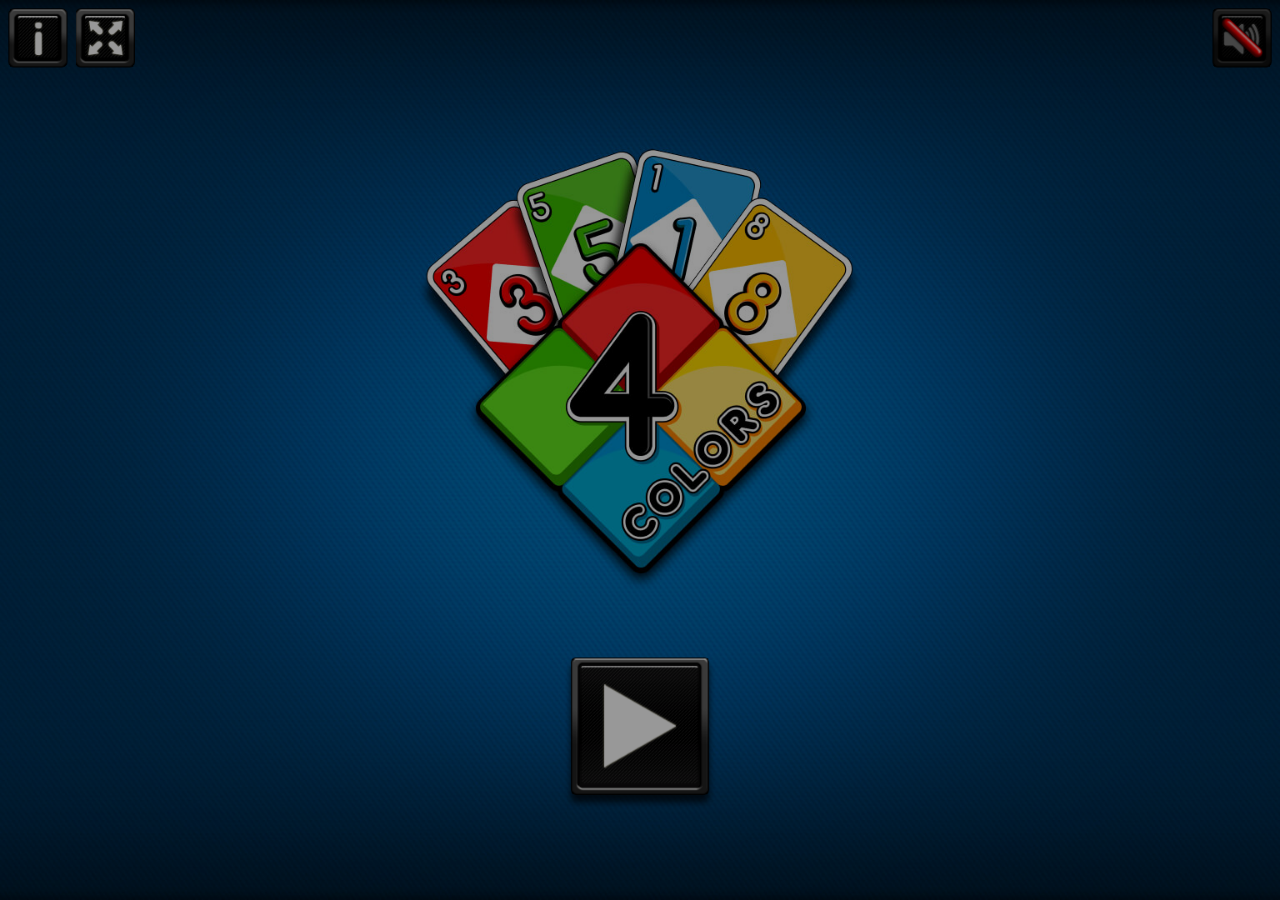
<file: game/index.html>
<!DOCTYPE html>
<html>
    <head>
        <title>4 COLORS</title>
        <link rel="stylesheet" href="css/reset.css" type="text/css">
        <link rel="stylesheet" href="css/main.css" type="text/css">
        <link rel="stylesheet" href="css/orientation_utils.css" type="text/css">
        <link rel="stylesheet" href="css/ios_fullscreen.css" type="text/css">
        <link rel='shortcut icon' type='image/x-icon' href='./favicon.ico' />
        <meta http-equiv="Content-Type" content="text/html; charset=UTF-8">

        <meta name="viewport" content="width=device-width, user-scalable=no, initial-scale=1.0, minimum-scale=1.0, maximum-scale=1.0, minimal-ui" />
	<meta name="msapplication-tap-highlight" content="no"/>

        <script type="text/javascript" src="js/jquery-3.2.1.min.js"></script>
        <script type="text/javascript" src="js/createjs.min.js"></script>
        <script type="text/javascript" src="js/platform.js"></script>
        <script type="text/javascript" src="js/ios_fullscreen.js"></script>
        <script type="text/javascript" src="js/screenfull.js"></script>
        <script type="text/javascript" src="js/howler.min.js"></script>
        <script type="text/javascript" src="js/ctl_utils.js"></script>
        <script type="text/javascript" src="js/sprite_lib.js"></script>
        <script type="text/javascript" src="js/settings.js"></script>
        <script type="text/javascript" src="js/CLang.js"></script>
        <script type="text/javascript" src="js/CPreloader.js"></script>
        <script type="text/javascript" src="js/CMain.js"></script>
        <script type="text/javascript" src="js/CTextButton.js"></script>
        <script type="text/javascript" src="js/CToggle.js"></script>
        <script type="text/javascript" src="js/CGfxButton.js"></script>
        <script type ="text/javascript" src="js/CPanelTutorial.js"></script>
        <script type="text/javascript" src="js/CTurnManager.js"></script>
        <script type="text/javascript" src="js/CListenableObject.js"></script>
        <script type="text/javascript" src="js/CAnimation.js"></script>
        <script type="text/javascript" src="js/CMenu.js"></script>
        <script type="text/javascript" src="js/CSelectPlayers.js"></script>
        <script type="text/javascript" src="js/CCard.js"></script>
        <script type="text/javascript" src="js/CDeckDisplayer.js"></script>
        <script type="text/javascript" src="js/CHandDisplayer.js"></script>
        <script type="text/javascript" src="js/CGame.js"></script>
        <script type="text/javascript" src="js/CInterface.js"></script>
        <script type="text/javascript" src="js/CCreditsPanel.js"></script>
        <script type="text/javascript" src="js/CSelectColorPanel.js"></script>
        <script type="text/javascript" src="js/CAreYouSurePanel.js"></script>
        <script type="text/javascript" src="js/CEndPanel.js"></script>
        <script type="text/javascript" src="js/CCTLText.js"></script>
    </head>
    <body ondragstart="return false;" ondrop="return false;" >
	<div style="position: fixed; background-color: transparent; top: 0px; left: 0px; width: 100%; height: 100%"></div>
          <script>
            $(document).ready(function(){
                     var oMain = new CMain({
                                            starting_num_cards: 7,
                                            fullscreen: true,
                                            check_orientation: true,
                                            audio_enable_on_startup: false
                                            
                                           });
                                           
                    
                    $(oMain).on("select_players", function(evt,iNumPlayers){
                        //...ADD YOUR CODE HERE EVENTUALLY
                    });
        
                    $(oMain).on("start_session", function(evt) {
                            if(getParamValue('ctl-arcade') === "true"){
                                parent.__ctlArcadeStartSession();
                            }
                            //...ADD YOUR CODE HERE EVENTUALLY
                    }); 
                     
                    $(oMain).on("end_session", function(evt) {
                           if(getParamValue('ctl-arcade') === "true"){
                               parent.__ctlArcadeEndSession();
                           }
                           //...ADD YOUR CODE HERE EVENTUALLY
                    });

                    $(oMain).on("save_score", function(evt,iScore, szMode) {
                           if(getParamValue('ctl-arcade') === "true"){
                               parent.__ctlArcadeSaveScore({score:iScore, mode: szMode});
                           }
                           //...ADD YOUR CODE HERE EVENTUALLY
                    });

                    $(oMain).on("show_interlevel_ad", function(evt) {
                           if(getParamValue('ctl-arcade') === "true"){
                               parent.__ctlArcadeShowInterlevelAD();
                           }
                           //...ADD YOUR CODE HERE EVENTUALLY
                    });
                    
                    $(oMain).on("share_event", function(evt, iScore) {
                           if(getParamValue('ctl-arcade') === "true"){
                               parent.__ctlArcadeShareEvent({   img: TEXT_SHARE_IMAGE,
                                                                title: TEXT_SHARE_TITLE,
                                                                msg: TEXT_SHARE_MSG1 + iScore + TEXT_SHARE_MSG2,
                                                                msg_share: TEXT_SHARE_SHARE1 + iScore + TEXT_SHARE_SHARE1});
                           }
                           //...ADD YOUR CODE HERE EVENTUALLY
                    });
					 
                    if(isIOS()){ 
                        setTimeout(function(){sizeHandler();},200); 
                    }else{ sizeHandler(); } 
                                         
           });

        </script>
        <div class="check-fonts">
            <p class="check-font-1">test 1</p>
        </div> 
        
        <canvas id="canvas" class='ani_hack' width="1920" height="1080"> </canvas>
        <div data-orientation="landscape" class="orientation-msg-container"><p class="orientation-msg-text">Please rotate your device</p></div>
        <div id="block_game" style="position: fixed; background-color: transparent; top: 0px; left: 0px; width: 100%; height: 100%; display:none"></div>

    </body>
</html>
</file>
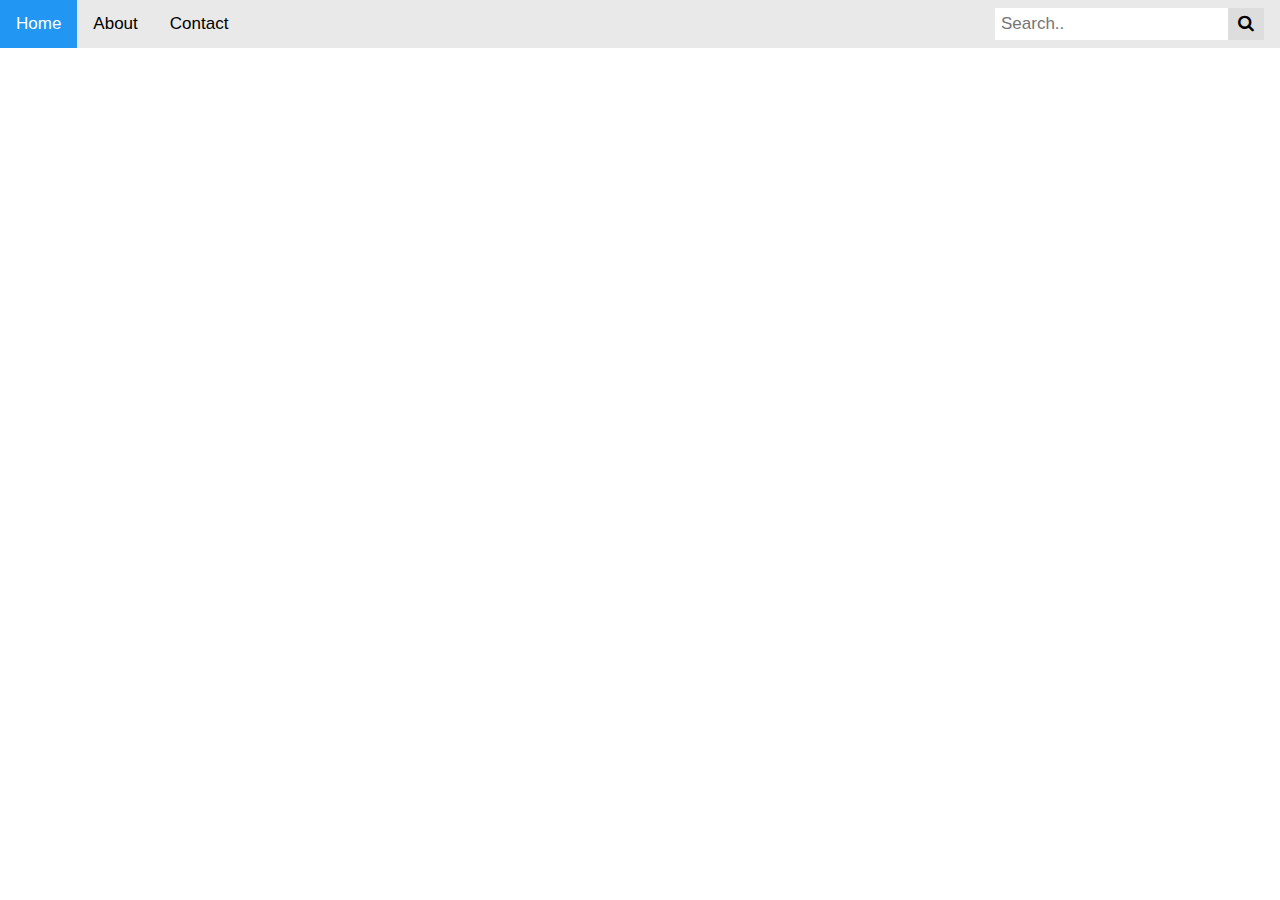
<file: game/search bar.html>
<!DOCTYPE html>
<html>
<head>
<link rel="stylesheet" href="https://cdnjs.cloudflare.com/ajax/libs/font-awesome/4.7.0/css/font-awesome.min.css">
<style>
* {box-sizing: border-box;}

body {
  margin: 0;
  font-family: Arial, Helvetica, sans-serif;
}

.topnav {
  overflow: hidden;
  background-color: #e9e9e9;
}

.topnav a {
  float: left;
  display: block;
  color: black;
  text-align: center;
  padding: 14px 16px;
  text-decoration: none;
  font-size: 17px;
}

.topnav a:hover {
  background-color: #ddd;
  color: black;
}

.topnav a.active {
  background-color: #2196F3;
  color: white;
}

.topnav .search-container {
  float: right;
}

.topnav input[type=text] {
  padding: 6px;
  margin-top: 8px;
  font-size: 17px;
  border: none;
}

.topnav .search-container button {
  float: right;
  padding: 6px 10px;
  margin-top: 8px;
  margin-right: 16px;
  background: #ddd;
  font-size: 17px;
  border: none;
  cursor: pointer;
}

.topnav .search-container button:hover {
  background: #ccc;
}

@media screen and (max-width: 600px) {
  .topnav .search-container {
    float: none;
  }
  .topnav a, .topnav input[type=text], .topnav .search-container button {
    float: none;
    display: block;
    text-align: left;
    width: 100%;
    margin: 0;
    padding: 14px;
  }
  .topnav input[type=text] {
    border: 1px solid #ccc;  
  }
}
</style>
</head>
<body>

<div class="topnav">
  <a class="active" href="#home">Home</a>
  <a href="#about">About</a>
  <a href="#contact">Contact</a>
  <div class="search-container">
    <form action="/action_page.php">
      <input type="text" placeholder="Search.." name="search">
      <button type="submit"><i class="fa fa-search"></i></button>
    </form>
  </div>
</div>


</body>
</html>
</file>
<file: game/css/main.css>
root { 
    display: block;
}

body{
    background-color: #000000;
    background-repeat: repeat-x;
    background-position: top;  
}

*, *:before, *:after {
    -webkit-user-select: none;
    -khtml-user-select: none;
    -moz-user-select: none;
    -ms-user-select: none;
    user-select: none;
}
     
input, input:before, input:after {
    -webkit-user-select: initial;
    -khtml-user-select: initial;
    -moz-user-select: initial;
    -ms-user-select: initial;
    user-select: initial;
}

::selection { background: transparent;color:inherit; }
::-moz-selection { background: transparent;color:inherit; }

#canvas{
    
    position: fixed;
    
    
}

canvas {
    image-rendering: optimizeSpeed;
    image-rendering:-o-crisp-edges;
    image-rendering:-webkit-optimize-contrast;
    -ms-interpolation-mode: nearest-neighbor;
	-ms-touch-action: none;
}

.ani_hack{
    -webkit-perspective: 1000;
    -webkit-backface-visibility: hidden;
    
    -webkit-touch-callout: none;
    -webkit-user-select: none;
    -khtml-user-select: none;
    -moz-user-select: none;
    -ms-user-select: none;
    user-select: none;
    outline: none;
    -webkit-tap-highlight-color: transparent; /* mobile webkit */
}

/***************FONTS*******************/
.check-fonts{
                position: fixed;
                opacity:0;
}

.check-font-1{
        font-family: 'comfortaabold';
}
                
@font-face {
    font-family: 'comfortaabold';
    src: url('comfortaa-bold-webfont.woff2') format('woff2'),
         url('comfortaa-bold-webfont.woff') format('woff'),
         url('comfortaa-bold-webfont.svg#comfortaabold') format('svg');
    font-weight: normal;
    font-style: normal;

}
</file>
<file: game/css/orientation_utils.css>
.orientation-msg-container{
    width: 100%;
    height: 100%;
    display: none;
    position: fixed;
    background-color: #000;
}

.orientation-msg-text{
    font-size: 40px;
    font-family: "Arial";
    color: #fff;
    text-align: center;
    width: 80%;
    
    position: fixed;
    top: 50%;
    -webkit-transform: translate(15%,-50%);
    -moz-transform: translate(15%,-50%);
    -ms-transform: translate(15%,-50%);
    transform: translate(15%,-50%);
    
        
}

@media (max-width: 767px) {
    .orientation-msg-text{    
        font-size: 30px;  
    }
}


@media (max-width: 500px) {
    .orientation-msg-text{    
        font-size: 30px;  
    }
}
</file>
<file: game/css/ios_fullscreen.css>
body{
    background-color: #000 !important;
}

/*ios fullscreen*/
.xxx-game-iframe-iphone-se{
    height: 226px !important;
}

.xxx-ios-fullscreen-message{
    position: fixed;
    top: 0px;
    left: 0px;
    width: 100vw;
    height: 100vh;
    display: none;
    background-color: rgba(0,0,0,0.5);
    
    z-index: 10000;    
    
    -webkit-touch-callout: none;
    -webkit-user-select: none;
    -moz-user-select: none;
    -ms-user-select: none;
    user-select: none;
    -ms-touch-action: none;
    touch-action: none;    
}

.xxx-ios-fullscreen-scroll{
    width: 100vw;
    height: 120vh;
    position: absolute;
    z-index: 10001;
    top: 0;
    left: 0;
    display: none;
    
    -webkit-touch-callout: none;
    -webkit-user-select: none;
    -moz-user-select: none;
    -ms-user-select: none;
    user-select: none;
    -ms-touch-action: none;
    touch-action: none;     
}

.xxx-ios-fullscreen-swipe{
    width: 30%;
    height: 30%;
    
    background-image: url(../sprites/swipe.png);
    background-position: center center;
    background-repeat: no-repeat;
    background-size: contain;
    
    position: absolute;
    top: 50%;
    left: 50%;
    
    -ms-transform :  translate( -50%, -50%) !important;
    -webkit-transform :  translate( -50%, -50%) !important;
    transform :  translate( -50%, -50%) !important;    
    
    animation: xxx-animation-ios-swipe 1.5s ease infinite;
    
    -webkit-touch-callout: none;
    -webkit-user-select: none;
    -moz-user-select: none;
    -ms-user-select: none;
    user-select: none;
    -ms-touch-action: none;
    touch-action: none;    
}


@keyframes xxx-animation-ios-swipe {
  0%, 100% {
    top: 40%;
  }
  50% {
    top: 60%;
  }
}
</file>
